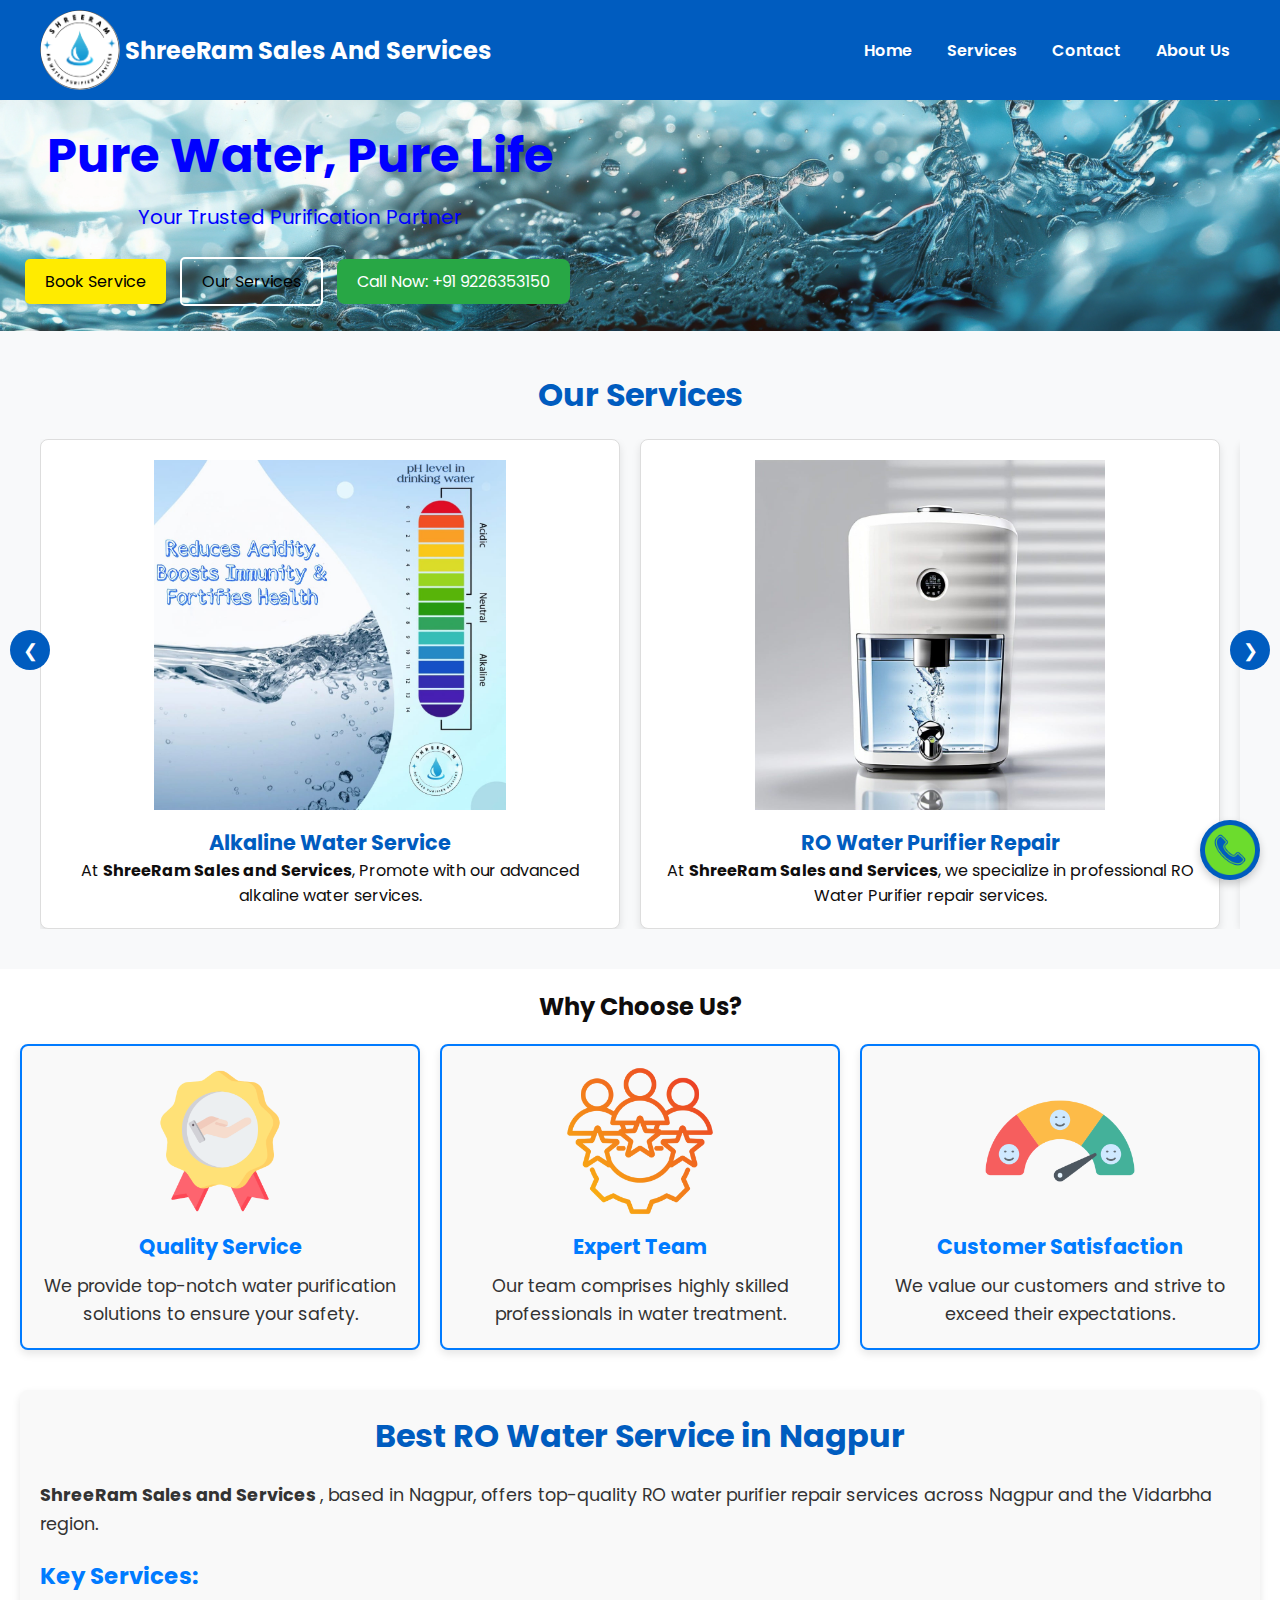
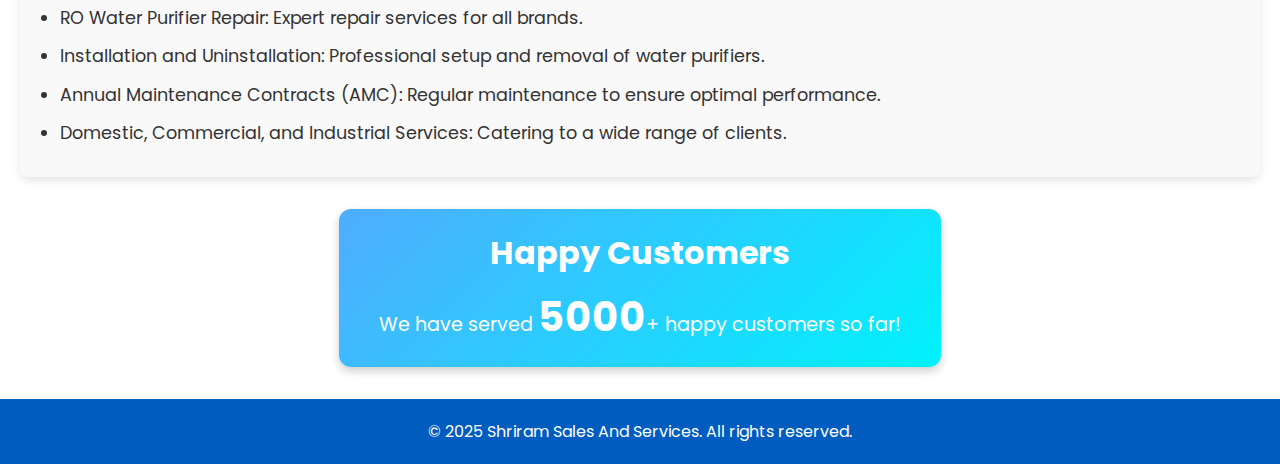
<file: index.html>
<!DOCTYPE html>
<html lang="en">
<head>
    <meta charset="UTF-8">
    <meta name="viewport" content="width=device-width, initial-scale=1.0">
    <meta name="description" content="ShreeRam Sales and Services in Nagpur offers top-quality RO water purifier repair, installation, uninstallation, and annual maintenance contracts. Trusted for over 15 years, ensuring pure and safe water for homes, businesses, and industries.">
    <meta name="keywords" content="RO Water Purifier Service, Water Purifier Repair Nagpur, Alkaline Water Service, Copper Water, Water Purifier Installation Nagpur, Annual Maintenance Contracts, AMC for RO, Domestic RO Services, Commercial RO Services, Industrial RO Services">
    <meta name="author" content="ShreeRam Sales and Services">
    <title>Home - Pure Water, Pure Life | ShreeRam Sales and Services Nagpur</title>
    <meta property="og:title" content="ShreeRam Sales and Services - Pure Water, Pure Life">
    <meta property="og:description" content="Get the best RO water purifier repair, installation, and maintenance services in Nagpur. Contact ShreeRam Sales and Services today for expert solutions.">
    <meta property="og:image" content="https://www.example.com/images/preview.png">
    <meta property="og:url" content="https://www.example.com">
    <meta property="og:type" content="website">
    <link rel="canonical" href="https://www.example.com">
    <link rel="stylesheet" href="css/home.css">
    <link
    href="https://fonts.googleapis.com/css2?family=Poppins:wght@400;500;600&display=swap"
    rel="stylesheet"
  />
</head>
    
<body>
    <header>
        <nav>
            <div class="logo">
                <img src="images/newlogo.png" alt="Shriram Sales And Services">
                <h1 class="company-name">ShreeRam Sales And Services</h1> 
            </div> 
            
            <div class="hamburger" aria-expanded="true" >
                <div></div>
                <div></div>
                <div></div>
            </div>
        
            <ul class="nav-links">
                <li><a href="index.html">Home</a></li>
                <li><a href="services.html">Services</a></li>
                <li><a href="contact.html">Contact</a></li>
                <li><a href="about.html">About Us</a></li>
            </ul>
        </nav>
    </header>

    <section class="hero">
        <div>
            <h1 class="text-img">Pure Water, Pure Life</h1>
            <p class="text-img">Your Trusted Purification Partner</p>
            <a href="#" class="btn btn-primary" id="book-service-btn" data-whatsapp-number="9226353150" data-whatsapp-message="Hello, I would like to book a service.">Book Service</a>
            <a href="services.html" class="btn btn-outline">Our Services</a>
            <a href="tel:+919226353150" class="btn btn" id="call-now-btn">Call Now: +91 9226353150</a>             
        </div>
    </section>

    <!-- our services -->
    <section class="services-slider">
        <h2>Our Services</h2>
        <div class="slider-container">
            <div class="slider">
                <div class="service-card">
                    <img src="images/phscale.jpg" alt="Alkaline Water Service">
                    <h3>Alkaline Water Service</h3>
                    <article> At <strong>ShreeRam Sales and Services</strong>, Promote with our advanced alkaline water services.</article>
                </div>
                <div class="service-card">
                    <img src="images/rorepair.jpg" alt="RO Water Purifier Repair">
                    <h3>RO Water Purifier Repair</h3>
                    <article>At <strong>ShreeRam Sales and Services</strong>, we specialize in professional RO Water Purifier repair services.</article>
                </div>
                <div class="service-card">
                    <img src="images/copperwater.jpg" alt="Copper Water">
                    <h3>Copper Water</h3>
                    <article>Modern purification technology infused with copper for added health benefits.</article>
                </div>
                <div class="service-card">
                    <img src="images/installation.jpg" alt="Installation & Uninstallation">
                    <h3> Installation & Uninstallation </h3>
                    <article> Expert installation and uninstallation services for RO water purifiers.</article>
                </div>
                <div class="service-card">
                    <img src="images/amc.jpg" alt="Annual Maintenance Contracts">
                    <h3>Annual Maintenance Contracts (AMC)</h3>
                    <article>Comprehensive AMC plans for hassle-free maintenance.</article>
                </div>
                <div class="service-card">
                    <img src="images/dosmestic.jpg" alt="Domestic, Commercial, and Industrial">
                    <h3>Domestic, Commercial & Industrial</h3>
                    <article>Customized RO water solutions for every need.</article>
                </div>
            </div>
        </div>
        <button class="prev-btn">&#10094;</button>
        <button class="next-btn">&#10095;</button>
    </section>

    <section class="features">
        <h2>Why Choose Us?</h2>
        <div class="features-grid">
            <div class="feature-item">
                <img src="images/quality-service.png" alt="Quality Service">
                <div class="feature-text">
                    <h3>Quality Service</h3>
                    <p>We provide top-notch water purification solutions to ensure your safety.</p>
                </div>
            </div>
            <div class="feature-item">
                <img src="images/expert-team.png" alt="Expert Team">
                <div class="feature-text">
                    <h3>Expert Team</h3>
                    <p>Our team comprises highly skilled professionals in water treatment.</p>
                </div>
            </div>
            <div class="feature-item">
                <img src="images/customer-satisfaction.png" alt="Customer Satisfaction">
                <div class="feature-text">
                    <h3>Customer Satisfaction</h3>
                    <p>We value our customers and strive to exceed their expectations.</p>
                </div>
            </div>
        </div>
    </section>

    <section class="description">
        <div class="description-text">
            <h2 class="heading">Best RO Water Service in Nagpur</h2>
            <p><strong> ShreeRam Sales and Services </strong>, based in Nagpur, offers top-quality RO water purifier repair services across Nagpur and the Vidarbha region.</p>
        </div>
        <div class="key-services">
            <h3>Key Services:</h3>
            <ul>
                <li>RO Water Purifier Repair: Expert repair services for all brands.</li>
                <li>Installation and Uninstallation: Professional setup and removal of water purifiers.</li>
                <li>Annual Maintenance Contracts (AMC): Regular maintenance to ensure optimal performance.</li>
                <li>Domestic, Commercial, and Industrial Services: Catering to a wide range of clients.</li>
            </ul>
        </div>
    </section>

    <section class="happy-customers">
        <div class="happy-customers-box">
            <h2>Happy Customers</h2>
            <p>We have served <span id="happyCustomersCount">5000</span>+ happy customers so far!</p>
        </div>
    </section>

    <a href="tel:+919226353150" class="floating-call-button" title="Call Us">
        <img src="images/call.png" alt="Call Icon">
    </a>

    <footer>
        <p>&copy; 2025 Shriram Sales And Services. All rights reserved.</p>
    </footer>

    <script src="js/scripts.js"></script>
</body>
</html>
</file>
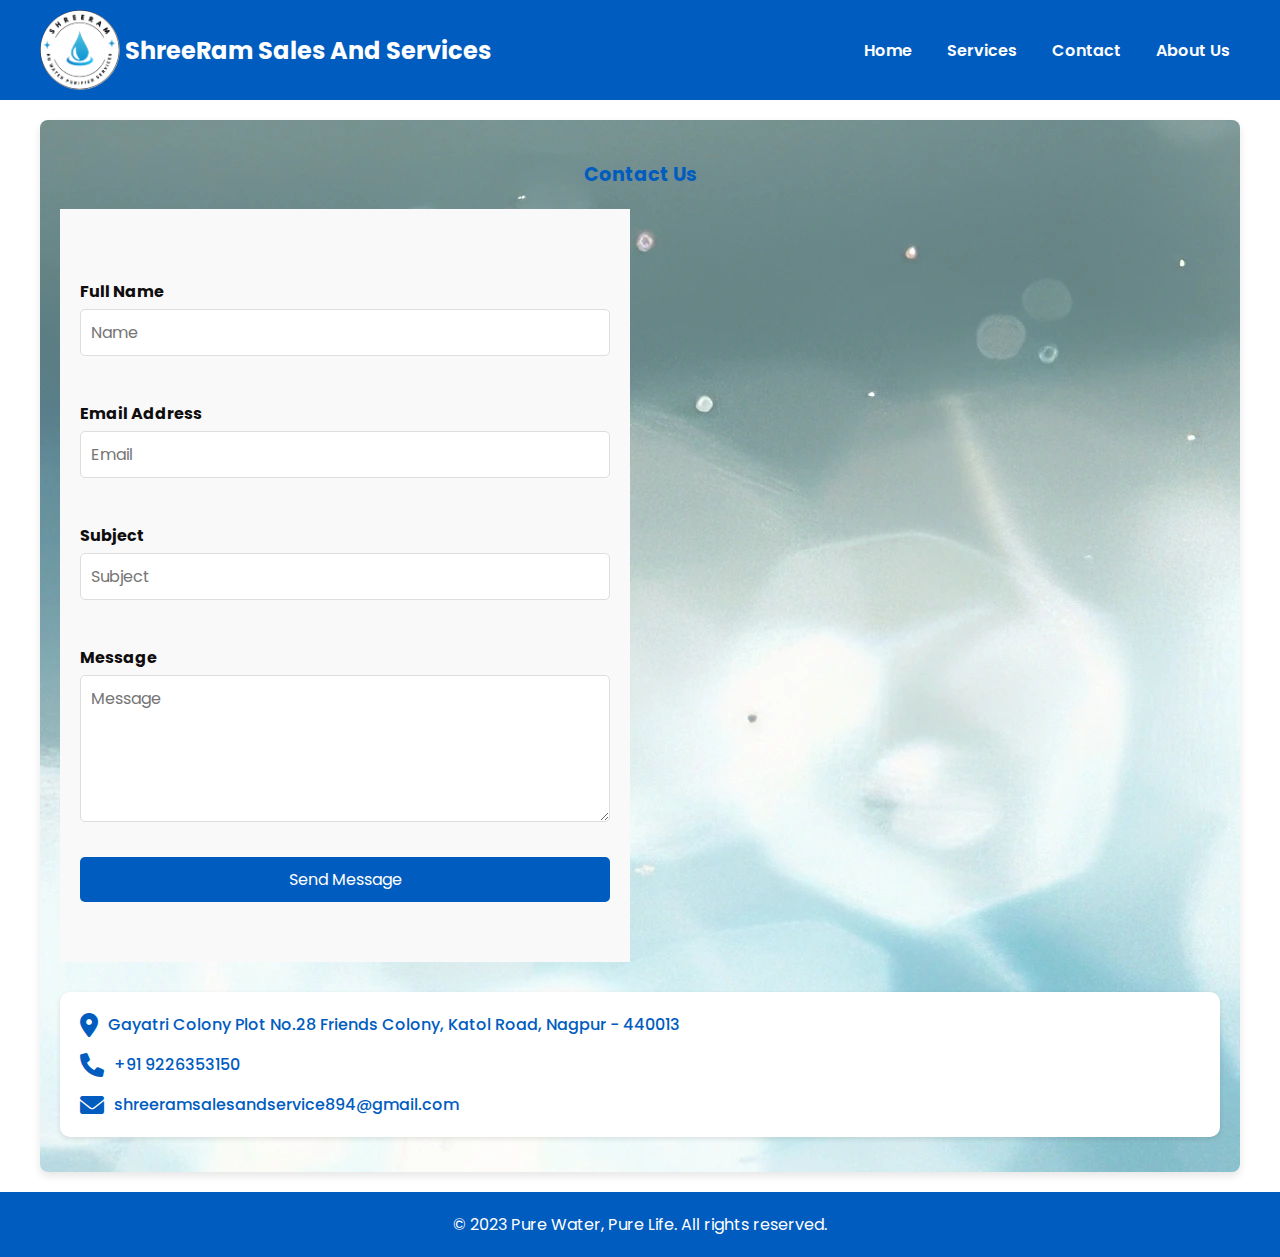
<file: contact.html>
<!DOCTYPE html>
<html lang="en">
<head>
    <meta charset="UTF-8">
    <meta name="viewport" content="width=device-width, initial-scale=1.0">
    <meta name="description" content="Contact ShreeRam Sales and Services to inquire about our RO water purifier solutions. From installations to maintenance in Nagpur, we are here to help.">
    <meta name="keywords" content="Contact ShreeRam Sales, RO water purifier Nagpur, RO services contact, pure water solutions, water purifier maintenance">
    <meta name="author" content="ShreeRam Sales and Services">
    <meta property="og:title" content="Contact Us | ShreeRam Sales and Services">
    <meta property="og:description" content="Reach out to ShreeRam Sales and Services for your RO water purifier needs. Reliable support in Nagpur for clean and safe water.">
    <meta property="og:image" content="https://www.example.com/images/contact-preview.png">
    <meta property="og:url" content="https://www.example.com/contact.html">
    <meta property="og:type" content="website">
    <link rel="canonical" href="https://www.example.com/contact.html">
    <title>Contact Us | ShreeRam Sales And Services</title>
    <link rel="stylesheet" href="css/home.css">
    <link rel="stylesheet" href="css/contact.css">
    <link href="https://cdnjs.cloudflare.com/ajax/libs/font-awesome/6.0.0-beta3/css/all.min.css" rel="stylesheet">
    <link href="https://fonts.googleapis.com/css2?family=Roboto:wght@400;500;700&display=swap" rel="stylesheet">
    <link
    href="https://fonts.googleapis.com/css2?family=Poppins:wght@400;500;600&display=swap"
    rel="stylesheet"
  />
</head>
<body>
    <header>
        <nav>
            <div class="logo">
                <img src="images/newlogo.png" alt="Shriram Sales And Services">
                <h1 class="company-name">ShreeRam Sales And Services</h1> 

            </div> 
            
            <div class="hamburger" aria-expanded="true" >
                <div></div>
                <div></div>
                <div></div>
            </div>
        
            <ul class="nav-links">
                <li><a href="index.html">Home</a></li>
                <li><a href="services.html">Services</a></li>
                <li><a href="contact.html">Contact</a></li>
                <li><a href="about.html">About Us</a></li>
                
            </ul>
        </nav>
    </header>
    <main>
        <section class="contact-page">
            <div class="container">
                <h1 class="heading">Contact Us</h1>
                <div class="contact-content">
                    <!-- Contact Form -->
                    <div class="form-section">
                        <form action="#" class="contact-form">
                            <div class="form-group">
                                <label for="name">Full Name</label>
                                <input type="text" id="name" placeholder="Name" required>
                            </div>
                            <div class="form-group">
                                <label for="email">Email Address</label>
                                <input type="email" id="email" placeholder="Email" required>
                            </div>
                            <div class="form-group">
                                <label for="subject">Subject</label>
                                <input type="text" id="subject" placeholder="Subject" required>
                            </div>
                            <div class="form-group">
                                <label for="message">Message</label>
                                <textarea id="message" rows="5" placeholder="Message"></textarea>
                            </div>
                            <button type="submit" class="btn">Send Message</button>
                        </form>
                    </div>
                    
                    <!-- Google Map -->
                    <div class="map-section">
                        <iframe src="https://www.google.com/maps/embed?pb=!1m14!1m8!1m3!1d59526.94552008287!2d78.984189!3d21.1749078!3m2!1i1024!2i768!4f13.1!3m3!1m2!1s0x3bd4c14cd4556527%3A0x4731abdddf28f5d!2sShree%20Ram%20Sales%20%26%20Services!5e0!3m2!1sen!2sin!4v1737124741301!5m2!1sen!2sin" width="800" height="600" style="border:0;" allowfullscreen="" loading="lazy" referrerpolicy="no-referrer-when-downgrade"></iframe>
                    </div>
                </div>
    
                <!-- Contact Info Section -->
                <div class="info-section">
                    <div class="info-box">
                        <i class="fas fa-map-marker-alt"></i>
                        <a href="https://maps.app.goo.gl/EQPvLeaypAhK2rbq7" 
                           target="_blank">
                            Gayatri Colony Plot No.28 Friends Colony, Katol Road, Nagpur - 440013
                        </a>
                    </div>
                    <div class="info-box">
                        <i class="fas fa-phone"></i>
                        <a href="tel:+919226353150">+91 9226353150</a>
                    </div>
                    
                    <div class="info-box">
                        <i class="fas fa-envelope"></i>
                        <a href="mailto:shreeramsalesandservice894@gmail.com">
                            shreeramsalesandservice894@gmail.com
                        </a>
                    </div>
                </div>
                <div class="spinner"></div>

                
        </section>
    </main>
    <footer>
        <p>&copy; 2023 Pure Water, Pure Life. All rights reserved.</p>
    </footer>
    <script src="js/contact.js"></script>
</body>
</html>
</file>
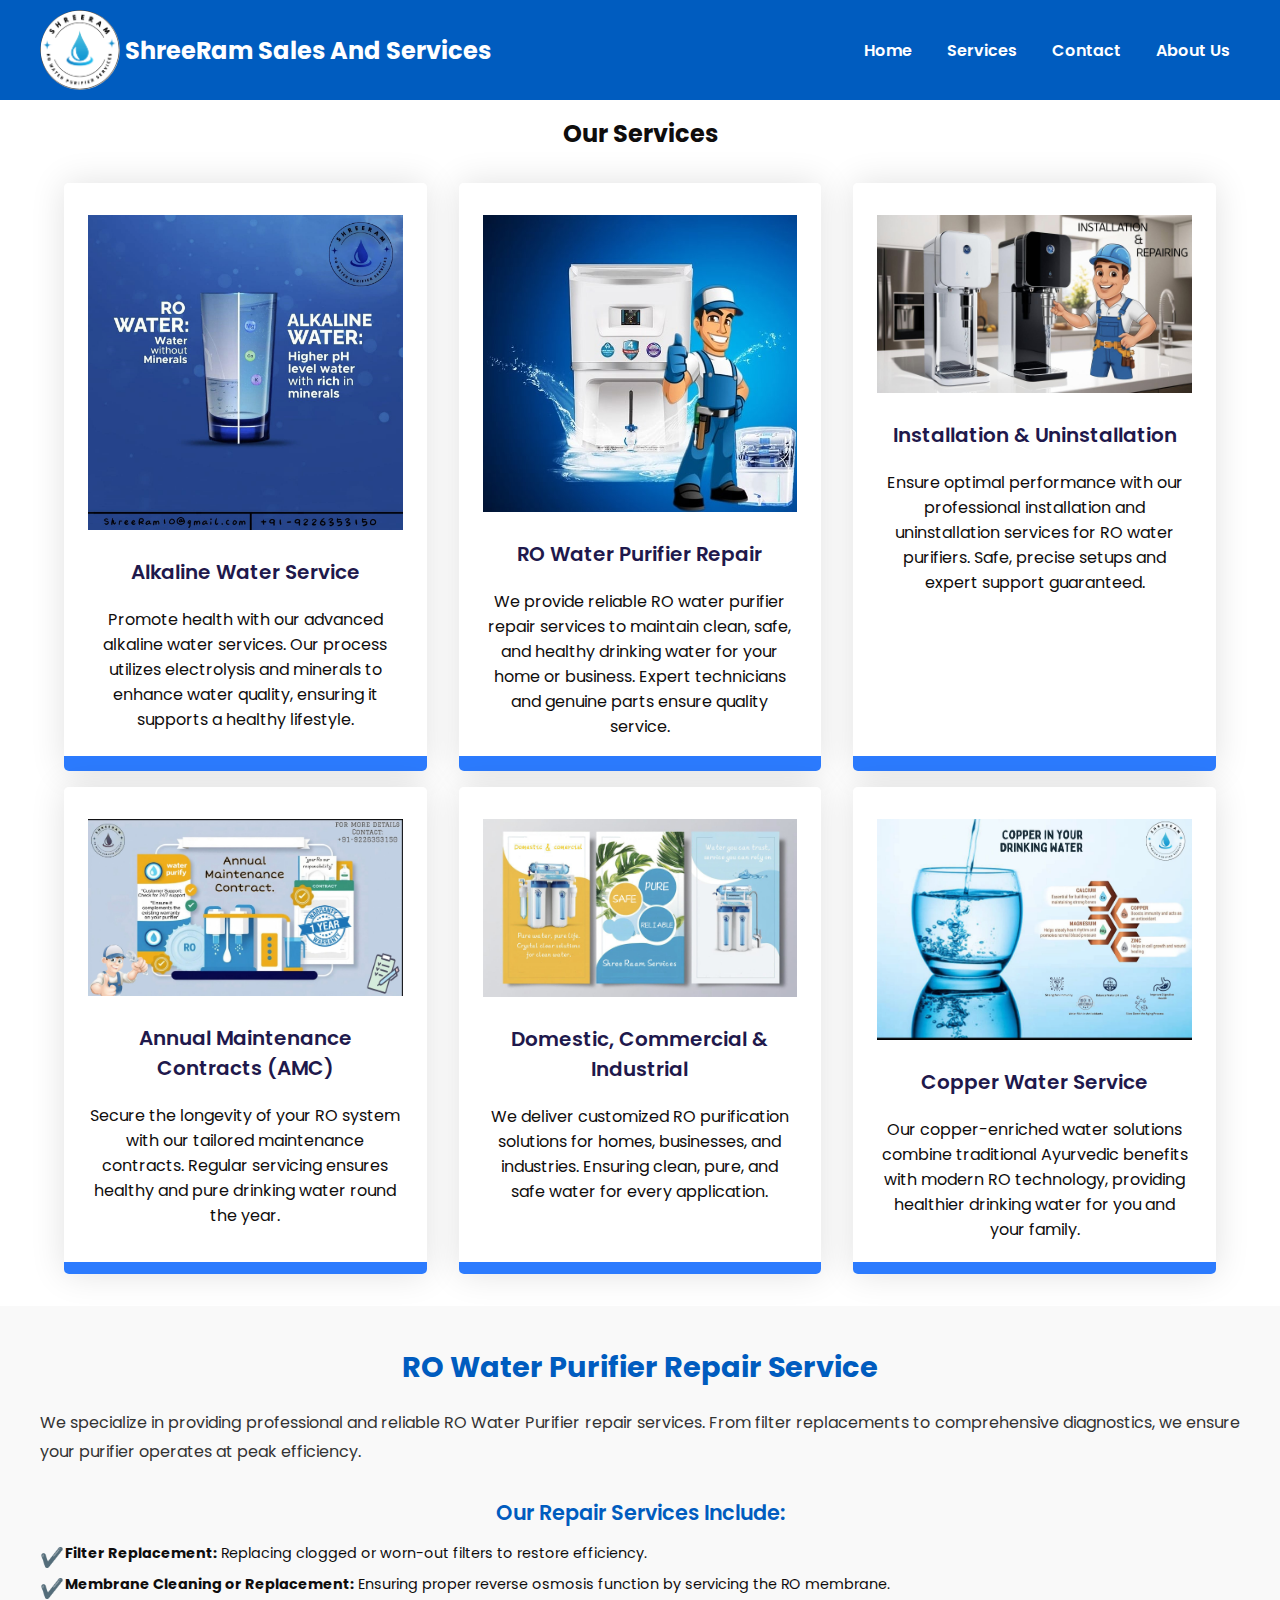
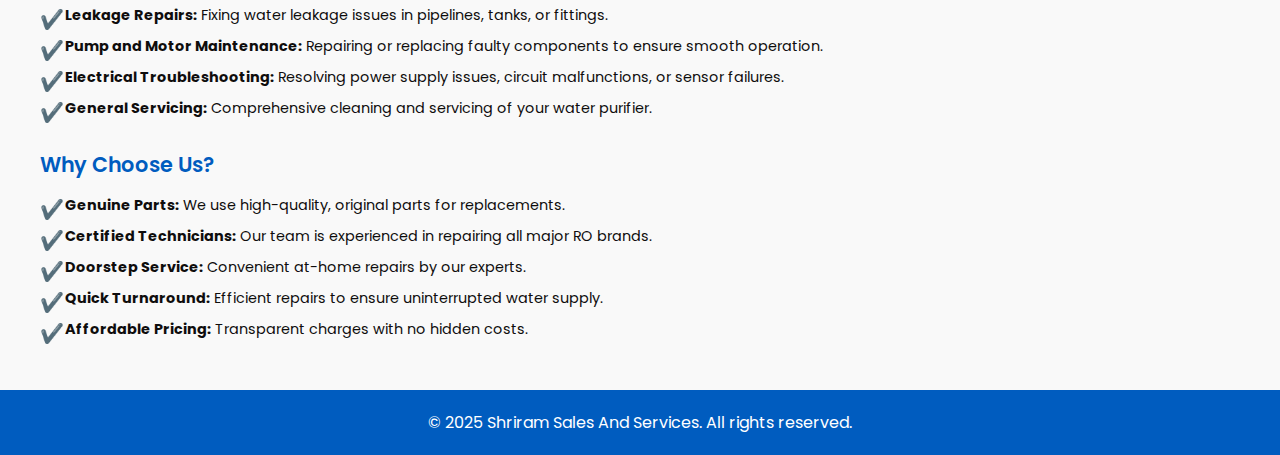
<file: services.html>
<!DOCTYPE html>
<html lang="en">
<head>
    <meta charset="UTF-8">
    <meta name="viewport" content="width=device-width, initial-scale=1.0">
    <meta name="description" content="Explore top-tier RO water purifier services offered by ShreeRam Sales and Services. Specializing in repairs, installations, alkaline water solutions, and copper water systems in Nagpur and nearby areas.">
    <meta name="keywords" content="RO Water Purifier Repair, Alkaline Water Service, Copper Water Solutions, RO Installation Nagpur, Annual Maintenance Contracts, Domestic RO Systems, Industrial RO Systems">
    <meta name="author" content="ShreeRam Sales and Services">
    <title>Our Services | ShreeRam Sales and Services - Pure Water Solutions</title>
    <meta property="og:title" content="Comprehensive Water Purification Services in Nagpur">
    <meta property="og:description" content="ShreeRam Sales and Services offers expert RO water purifier repairs, installations, and maintenance contracts for homes, businesses, and industries in Nagpur.">
    <meta property="og:image" content="https://www.example.com/images/services-preview.png">
    <meta property="og:url" content="https://www.example.com/services.html">
    <meta property="og:type" content="website">
    <link rel="canonical" href="https://www.example.com/services.html">
    <link
    href="https://fonts.googleapis.com/css2?family=Poppins:wght@400;500;600&display=swap"
    rel="stylesheet"
  />
    <link rel="stylesheet" href="css/home.css">
    <link rel="stylesheet" href="css/service.css">
</head>
<body>
    <header>
        <nav>
            <div class="logo">
                <img src="images/newlogo.png" alt="Shriram Sales And Services">
                <h1 class="company-name">ShreeRam Sales And Services</h1> 
            </div> 
            <div class="hamburger" aria-expanded="true" >
                <div></div>
                <div></div>
                <div></div>
            </div>
            <ul class="nav-links">
                <li><a href="index.html">Home</a></li>
                <li><a href="services.html">Services</a></li>
                <li><a href="contact.html">Contact</a></li>
                <li><a href="about.html">About Us</a></li>
            </ul>
        </nav>
    </header>

    <main>
        <section>
          <h2 class="section-heading">Our Services</h2>
          <div class="row">
          </div>
          <div class="row">
            <div class="column">
              <div class="card">
                <div class="image-wrapper">
                  <img src="images/phscale2.jpg" alt="Alkaline Water Service in Nagpur">
                </div>
                <h3>Alkaline Water Service </h3>
                <p>Promote health with our advanced alkaline water services. Our process utilizes electrolysis and minerals to enhance water quality, ensuring it supports a healthy lifestyle.</p>
              </div>
            </div>
            <div class="column">
              <div class="card">
                <div class="image-wrapper">
                  <img src="images/rowater.jpg" alt="RO Water Purifier Repair in Nagpur">
                </div>
                <h3>RO Water Purifier Repair</h3>
                <p>We provide reliable RO water purifier repair services to maintain clean, safe, and healthy drinking water for your home or business. Expert technicians and genuine parts ensure quality service.</p>
              </div>
            </div>
            <div class="column">
              <div class="card">
                <div class="image-wrapper">
                  <img src="images/installation.jpg" alt="RO Installation and Uninstallation">
                </div>
                <h3>Installation & Uninstallation</h3>
                <p>Ensure optimal performance with our professional installation and uninstallation services for RO water purifiers. Safe, precise setups and expert support guaranteed.</p>
              </div>
            </div>
            <div class="column">
              <div class="card">
                <div class="image-wrapper">
                  <img src="images/amc.jpg" alt="Annual Maintenance Contracts for RO Systems">
                </div>
                <h3>Annual Maintenance Contracts (AMC)</h3>
                <p>Secure the longevity of your RO system with our tailored maintenance contracts. Regular servicing ensures healthy and pure drinking water round the year.</p>
              </div>
            </div>
            <div class="column">
              <div class="card">
                <div class="image-wrapper">
                  <img src="images/dosmestic.jpg" alt="Domestic, Commercial, and Industrial RO Solutions">
                </div>
                <h3>Domestic, Commercial & Industrial</h3>
                <p>We deliver customized RO purification solutions for homes, businesses, and industries. Ensuring clean, pure, and safe water for every application.</p>
              </div>
            </div>
            <div class="column">
              <div class="card">
                <div class="image-wrapper">
                  <img src="images/copperwater.jpg" alt="Copper Water Service">
                </div>
                <h3>Copper Water Service</h3>
                <p>Our copper-enriched water solutions combine traditional Ayurvedic benefits with modern RO technology, providing healthier drinking water for you and your family.</p>
              </div>
            </div>
          </div>
        </section>

        <section class="ro-service">
          <div class="container">
            <h2 class="ro-heading">RO Water Purifier Repair Service</h2>
            <p class="ro-description">We specialize in providing professional and reliable RO Water Purifier repair services. From filter replacements to comprehensive diagnostics, we ensure your purifier operates at peak efficiency.</p>
            <h3 class="service-heading">Our Repair Services Include:</h3>
            <ul class="ro-services-list">
              <li><strong>Filter Replacement:</strong> Replacing clogged or worn-out filters to restore efficiency.</li>
              <li><strong>Membrane Cleaning or Replacement:</strong> Ensuring proper reverse osmosis function by servicing the RO membrane.</li>
              <li><strong>Leakage Repairs:</strong> Fixing water leakage issues in pipelines, tanks, or fittings.</li>
              <li><strong>Pump and Motor Maintenance:</strong> Repairing or replacing faulty components to ensure smooth operation.</li>
              <li><strong>Electrical Troubleshooting:</strong> Resolving power supply issues, circuit malfunctions, or sensor failures.</li>
              <li><strong>General Servicing:</strong> Comprehensive cleaning and servicing of your water purifier.</li>
            </ul>

            <h3 class="why-choose-heading">Why Choose Us?</h3>
            <ul class="ro-features-list">
              <li><strong>Genuine Parts:</strong> We use high-quality, original parts for replacements.</li>
              <li><strong>Certified Technicians:</strong> Our team is experienced in repairing all major RO brands.</li>
              <li><strong>Doorstep Service:</strong> Convenient at-home repairs by our experts.</li>
              <li><strong>Quick Turnaround:</strong> Efficient repairs to ensure uninterrupted water supply.</li>
              <li><strong>Affordable Pricing:</strong> Transparent charges with no hidden costs.</li>
            </ul>
          </div>
        </section>
    </main>

    <footer>
        <p>&copy; 2025 Shriram Sales And Services. All rights reserved.</p>
    </footer>

    <script src="js/service.js"></script>
</body>
</html>
</file>
<file: css/home.css>
* {
    padding: 0;
    margin: 0;
    box-sizing: border-box;
    font-family: "Poppins", sans-serif;
  }
body {
    margin: 0;
    color: #0f0d0d;
}

img {
    max-width: 100%;
    height: auto;
}
.logo {
    display: flex;
    align-items: center;
}
.company-name {
    margin-left: 5px; /* Adjust the spacing as needed */
    font-size: 24px; /* Adjust the font size as needed */
}

ul {
    list-style: none;
    padding: 0;
    margin: 0;
}

a {
    text-decoration: none;
    color: inherit;
}

/* Header Styles */
header {
    background: #005cbf;
    color: #fff;
    padding: 10px 10px;
    position: relative;
    z-index: 10;
    overflow: hidden; /* Prevents overflowing of nav links */
    transition: height 0.3s ease; /* Add a smooth transition */
}
header.open {
    height: auto; /* Adjust height dynamically when open */
    overflow: visible;
}

nav {
    max-width: 1200px;
    margin: 0 auto;
    display: flex;
    justify-content: space-between;
    align-items: center;
}

.logo img {
    height: 80px;
    border-radius: 100%;
}

.nav-links {
    display: flex; /* Ensure flex layout for desktop */
    gap: 15px; 
}

.nav-links a {
    color: #fff;
    font-weight: 600;
    padding: 5px 10px;
    transition: background 0.3s;
}
.nav-links.active {
    display: flex;
    opacity: 1;
    visibility: visible;
}

.nav-links a:hover {
    background: #FFEB00;
    border-radius: 5px;
}

.hamburger {
    display: none;
    flex-direction: column;
    cursor: pointer;
    gap: 1px;
}

.hamburger div {
    width: 25px;
    height: 3px;
    background: #fff;
    margin: 3px 0;
}




/* Hero Section */

.hero {
    /* background: linear-gradient(rgba(0, 92, 191, 0.8), rgba(105, 177, 255, 0.8)), url('water.jpeg') center/cover; */
     background-image: url('water.webp');
    height: auto;
    display: flex;
    align-items: center;
    justify-content: space-between;
    position: relative;
    text-align: center;
    color: #fff;
    margin: 0;
    padding:  20px;
    background-position: center;
    background-repeat: no-repeat;
    background-size: cover;
}

.hero h1 {
    font-size: 48px;
    margin-bottom: 10px;
}
.text-img{
      color: blue;
    font-size: 48px;
}

.hero p {
    font-size: 20px;
    margin-bottom: 20px;
}
/* imagescss */
.hero-container {
    display: flex;
    align-items: center;
    justify-content: space-between;
    flex-wrap: wrap; /* Wrap for responsiveness */
    gap: 20px;
}
.hero-content {
    max-width: 500px; /* Limit content width */
    padding: 20px;
}  

/* Hero Section */
/* call */
/* Call Button */
#call-now-btn {
    display: inline-block;
    background-color: #28a745;
    color: #fff;
    padding: 10px 20px;
    border-radius: 8px;
    text-decoration: none;
    font-size: 1rem;
    margin-right: 10px;
    transition: transform 0.3s, box-shadow 0.3s;
    animation: blink 1s infinite;
}
@keyframes blink {
    0%, 100% {
      opacity: 1; /* Fully visible */
    }
    50% {
      opacity: 0.6; /* Semi-transparent */
    }
  }

#call-now-btn:hover {
    transform: scale(1.05);
    box-shadow: 0 4px 8px rgba(0, 0, 0, 0.2);
}

#call-now-btn:active {
    transform: scale(1);
    box-shadow: none;
}
/* Call Button */

/* Services Slider */
.services-slider {
    text-align: center;
    padding: 40px 40px;
    position: relative;
    overflow: hidden;
    background-color: #f8f9fa;
}

.services-slider h2 {
    font-size: 2rem;
    margin-bottom: 20px;
    color: #005cbf;
}

.slider-container {
    position: relative;
    overflow: hidden;
    width: 100%;
}

.slider {
    display: flex;
    gap: 20px;
    transition: transform 0.5s ease-in-out;
    width: 100%;
}

.service-card {
    overflow: hidden;
    flex: 0 0 calc(50% - 20px);
    background-color: #fff;
    justify-content: center;
    border: 1px solid #ddd;
    border-radius: 8px;
    box-shadow: 0 4px 8px rgba(0, 0, 0, 0.1);
    padding: 20px;
    text-align: center;
}

.service-card img {
    width: 100%;
    height: auto;
    max-height: 350px;
    border-radius: 8px;
    object-fit: contain;
}

.service-card h3 {
    font-size: 1.3rem;
    margin-top: 10px;
    color: #005cbf;
}

.service-card p {
    font-size: 0.9rem;
    color: #666;
    margin-top: 5px;
}

.prev-btn,
.next-btn {
    position: absolute;
    top: 50%;
    transform: translateY(-50%);
    background-color: #005cbf;
    color: white;
    border: none;
    border-radius: 50%;
    width: 40px;
    height: 40px;
    cursor: pointer;
    font-size: 18px;
    z-index: 100;
}

.prev-btn {
    left: 10px;
}

.next-btn {
    right: 10px;
}

.prev-btn:hover,
.next-btn:hover {
    background-color: #003f8c;
} 
/* Services Slider */





/* imagescss */

/* Decription text */
/* Description Section Styles */
.description {
    display: flex;
    flex-direction: column;
    gap: 20px;
    padding: 20px;
    background-color: #f9f9f9;
    border-radius: 8px;
    box-shadow: 0 4px 8px rgba(0, 0, 0, 0.1);
    margin: 20px;
}

.description-text {
    font-size: 1.1em;
    line-height: 1.6;
    color: #333;
}

.key-services {
    font-size: 1.1em;
    line-height: 1.6;
    color: #333;
}

.key-services h3 {
    margin-bottom: 10px;
    font-size: 1.3em;
    color: #007bff;
}

.key-services ul {
    list-style-type: disc;
    padding-left: 20px;
}

.key-services li {
    margin-bottom: 10px;
}
/* Decription text */


.hero .btn {
    padding: 10px 20px;
    border-radius: 5px;
    font-size: 16px;
    margin: 5px;
    text-decoration: none;
    color: #000000;
    display: inline-block;
}

.btn-primary {
    background: #FFEB00;
}

.btn-primary:hover {
    background: #0056b3;
}

.btn-outline {
    background: transparent;
    border: 2px solid #fff;
}

.btn-outline:hover {
    background: #fff;
    color: #005cbf;
}

/* Features Section */
/* Features Section Styles */
.features {
    padding: 20px;
    background-color: #fff;
}

.features h2 {
    text-align: center;
    margin-bottom: 20px;
}

.features-grid {
    display: grid;
    grid-template-columns: repeat(auto-fit, minmax(300px, 1fr));
    gap: 20px;
}

.feature-item {
    display: flex;
    flex-direction: column;
    align-items: center;
    text-align: center;
    background-color: #f9f9f9;
    padding: 20px;
    border-radius: 8px;
    box-shadow: 0 4px 8px rgba(0, 0, 0, 0.1);
    border: 2px solid #007bff;
}
.feature-item img {
    width: 100%;
    max-width: 150px; /* Set a maximum width for the images */
    height: auto;
    border-radius: 8px;
    margin-bottom: 15px;
    transition: transform 0.3s ease; /* Add a transition for hover effect */
}
.feature-item img:hover {
    transform: scale(1.1); /* Scale up the image slightly on hover */
}



.feature-text h3 {
    margin-bottom: 10px;
    font-size: 1.3em;
    color: #007bff;
}

.feature-text p {
    font-size: 1.1em;
    line-height: 1.6;
    color: #333;
} 
.heading {
    font-size: 2rem;
    color: #005cbf;
    margin-bottom: 20px;
    text-align: center;
}


/* Features Section */

 
 /* Floating Call Button */
.floating-call-button {
    position: fixed;
    bottom: 20px;
    right: 20px;
    width: 60px;
    height: 60px;
    background-color: #005cbf; /* Change color as needed */
    border-radius: 50%;
    display: flex;
    align-items: center;
    justify-content: center;
    box-shadow: 0 4px 8px rgba(0, 0, 0, 0.2);
    text-decoration: none;
    z-index: 1000; /* Ensure it stays above other content */
}

.floating-call-button img {
    width: 50px;
    height: auto;
    object-fit: contain;
}

.floating-call-button:hover {
    background-color: #003f8c; /* Darker shade on hover */
}


 /* calling BUtton */

 /*happy customer */
 .happy-customers {
    display: flex;
    justify-content: center;
    align-items: center;
    margin: 2rem 0;
}

.happy-customers-box {
    background: linear-gradient(135deg, #4facfe, #00f2fe);
    color: white;
    padding: 20px 40px;
    border-radius: 12px;
    text-align: center;
    box-shadow: 0 4px 10px rgba(0, 0, 0, 0.2);
    transition: transform 0.3s ease-in-out;
    position: relative;
    overflow: hidden;
}

.happy-customers-box h2 {
    font-size: 2rem;
    margin-bottom: 10px;
}

.happy-customers-box p {
    font-size: 1.2rem;
    margin: 0;
}

/* Add animation for count number */
#happyCustomersCount {
    font-size: 2.5rem;
    font-weight: bold;
    display: inline-block;
    animation: pop-in 0.3s ease-in-out;
}

/* Box hover effect */
.happy-customers-box:hover {
    transform: scale(1.05);
}

/* Keyframe animation for the count pop-in */
@keyframes pop-in {
    0% {
        transform: scale(0.8);
        opacity: 0;
    }
    100% {
        transform: scale(1);
        opacity: 1;
    }
}
/*happy customer */

/* New Sections */
.testimonials {
    background: #fff;
    padding: 60px 20px;
    text-align: center;
}

.testimonials h2 {
    font-size: 36px;
    margin-bottom: 40px;
    color: #005cbf;
}

.testimonial {
    max-width: 600px;
    margin: 0 auto;
    font-style: italic;
    color: #555;
}

.testimonial::before,
.testimonial::after {
    content: '"';
    font-size: 36px;
    color: #ddd;
}

.contact-form {
    background: #f9f9f9;
    padding: 60px 20px;
}

.contact-form h2 {
    color: #005cbf;
    margin-bottom: 20px;
}

.contact-form form {
    max-width: 600px;
    margin: 0 auto;
}

.contact-form label {
    display: block;
    margin: 10px 0 5px;
}

.contact-form input,
.contact-form textarea {
    width: 100%;
    padding: 10px;
    margin-bottom: 20px;
    border: 1px solid #ccc;
    border-radius: 5px;
} 



/* Footer */
footer {
    background: #005cbf;
    color: #fff;
    text-align: center;
    padding: 20px;
}

/* Responsive Design */
@media (max-width: 768px) {
    .hamburger {
        display: flex; /* Show Hamburger on Mobile */
    }

    .nav-links {
        display: none; /* Initially hidden */
        flex-direction: column;
        gap: 15px;
        position: absolute;
        top: 60px;
        right: 0;
        background-color: #005cbf;
        padding: 10px;
        border-radius: 0 0 10px 10px;
        width: 100%;
        opacity: 0; /* Hide with transparency */
        visibility: hidden; /* Fully hide initially */
        transition: opacity 0.3s ease, visibility 0.3s ease;
    }
    .nav-links.active {
        display: flex;
        opacity: 1; /* Make visible */
        visibility: visible;
    }

    .nav-links li {
        text-align: center;
    }

    .logo {
        flex: 1; /* Let logo occupy full width */
    }
    .service-card {
        flex: 0 0 100%; /* Show one card at a time */
    }
    .feature-item img:hover {
        transform: scale(1.1); /* Scale up the image slightly on hover */
    }
    
}

@media (max-width: 480px) {
    .hero h1 {
        font-size: 28px;
    }
}
</file>
<file: css/service.css>
/* main section */
/* Service Section */
.service-heading{
    font-size: 2rem;
    color: #005cbf;
    margin-bottom: 20px;
    text-align: center;
}
main {
  flex: 1; /* Push the footer to the bottom when content is insufficient */
}
section {
    
    width: 100%;
    display: grid;
    place-items: center;
    padding: 2em;
    justify-content: center; /* Center content horizontally */
    align-items: center; /* Adjust alignment */
    gap: 1em;
  }
  .row {
    display: flex;
    flex-wrap: wrap;
  }
  .column {
    width: 100%;
    padding: 0 1em 1em 1em;
    text-align: center;
  }
  .card {
    width: 100%;
    height: 100%;
    padding: 2em 1.5em;
    background: linear-gradient(#ffffff 50%, #2c7bfe 50%);
    background-size: 100% 200%;
    background-position: 0 2.5%;
    border-radius: 5px;
    box-shadow: 0 0 35px rgba(0, 0, 0, 0.12);
    cursor: pointer;
    transition: 0.5s;
  }
  h3 {
    font-size: 20px;
    font-weight: 600;
    color: #1f194c;
    margin: 1em 0;
  }
 
  .icon-wrapper {
    background-color: #2c7bfe;
    position: relative;
    margin: auto;
    font-size: 30px;
    height: 2.5em;
    width: 2.5em;
    color: #ffffff;
    border-radius: 50%;
    display: grid;
    place-items: center;
    transition: 0.5s;
  }
  .card:hover {
    background-position: 0 100%;
  }
  .card:hover .icon-wrapper {
    background-color: #ffffff;
    color: #2c7bfe;
  }
  .card:hover h3 {
    color: #ffffff;
  }
  .card:hover p {
    color: #f0f0f0;
  }
/* Service Section */

/* more info section for service */
.ro-service {
  background-color: #f9f9f9;
  padding: 40px 20px;
}

.ro-service .container {
  max-width: 1200px;
  margin: 0 auto;
}

.ro-heading {
  text-align: center;
  font-size: 2rem;
  color: #005cbf;
  margin-bottom: 20px;
}

.ro-description {
  color: #333;
  line-height: 1.8;
  margin-bottom: 30px;
  font-size: 1.1rem;
}

/* Services List Styling */
.ro-services-list,
.ro-features-list {
  list-style: none;
  padding: 0;
}

.ro-services-list li,
.ro-features-list li {
  margin: 10px 0;
  padding-left: 25px;
  position: relative;
  font-size: 1rem;
}

.ro-services-list li::before,
.ro-features-list li::before {
  content: "✔️";
  position: absolute;
  left: 0;
  color: green;
  font-size: 1.2rem;
}

/* Headings for subsections */
.service-heading,
.why-choose-heading {
  font-size: 1.5rem;
  margin-top: 30px;
  margin-bottom: 15px;
  color: #005cbf;
}
/* more info section for service */

/* Mobile Navigation */

    @media screen and (min-width: 768px) {
        section {
          padding: 0 2em;
        }
        .column {
          flex: 0 50%;
          max-width: 50%;
        }
        .ro-heading {
          font-size: 1.8rem;
        }
      
        .ro-description {
          font-size: 1rem;
          text-align: justify;
        }
      
        .service-heading,
        .why-choose-heading {
          font-size: 1.3rem;
        }
      
        .ro-services-list li,
        .ro-features-list li {
          font-size: 0.9rem;
        }
      }
      @media (max-width: 576px) {
        .ro-heading {
          font-size: 1.5rem;
        }
      
        .ro-description {
          font-size: 0.9rem;
        }
        .service-heading,
        .why-choose-heading {
          font-size: 1.1rem;
        }
      
        .ro-services-list li,
        .ro-features-list li {
          font-size: 0.8rem;
        }}
@media screen and (min-width: 992px) {
    section {
      padding: 1em 3em;
    }
    .column {
      flex: 0 0 33.33%;
      max-width: 33.33%;
    }
  }
</file>
<file: css/contact.css>
/* Reset Styles */
h1.heading{
    text-align: center;
    margin: 20px 0;
    font-size: larger;
    color: #005cbf;
}

/* Contact Page Section */
.contact-page {
    padding: 20px;
}

.container {
    background-image: url("water.webp");
    max-width: 1200px;
    margin: 0 auto;
    padding: 20px;
    border-radius: 8px;
    box-shadow: 0 4px 8px rgba(0, 0, 0, 0.1);
}

/* Contact Content */
.contact-content {
    display: flex;
    justify-content: space-between;
    gap: 20px;
    margin-bottom: 30px;
    align-items: flex-start;
    flex-wrap: wrap; /* Enables wrapping on smaller screens */
    flex-direction: row; /* Ensure row layout for larger screens */
}

.form-section,
.map-section {
    flex: 1 1 45%; /* Takes 45% of space on larger screens */
    min-width: 280px; /* Prevents sections from becoming too narrow */
}

/* Contact Form */
.contact-form {
    display: flex;
    flex-direction: column;
    gap: 15px;
}

.contact-form .form-group {
    display: flex;
    flex-direction: column;
}

.contact-form .form-group label {
    margin-bottom: 5px;
    font-weight: bold;
}

.contact-form .form-group input,
.contact-form .form-group textarea {
    padding: 10px;
    border: 1px solid #ddd;
    border-radius: 5px;
    font-size: 1rem;
}

.contact-form .btn {
    padding: 10px 20px;
    background-color: #005cbf;
    color: #fff;
    border: none;
    border-radius: 5px;
    cursor: pointer;
    font-size: 1rem;
}

.contact-form .btn:hover {
    background-color: #003d80;
}

/* Map Section */
.map-section iframe {
    width: 100%;
    height: 300px; /* Fixed height for consistency */
    border: 0;
    border-radius: 8px;
}

/* Info Section */
.info-section {
    display: flex;
    flex-direction: column; /* Stack items vertically */
    align-items: flex-start; /* Align to the left for readability */
    gap: 15px;
    background-color: #ffffff;
    border-radius: 10px;
    padding: 20px; /* Add padding for spacing */
    box-shadow: 0 2px 5px rgba(0, 0, 0, 0.1); /* Light shadow for better visibility */
    margin: 15px 0; /* Add spacing from other elements */ /* Stacks boxes on smaller screens */
}

.info-box {
    display: flex;
    align-items: center;
    gap: 10px;
    width: 100%;
}

.info-box i {
    font-size: 1.5rem;
    color: #005cbf;
}

.info-box p {
    margin: 0;
    font-size: 1rem;
}
.contact-page .info-box a,
.contact-page .info-box p {
    font-size: 1rem;
    word-break: break-word; /* Prevent content from overflowing */
    color: #333333;
    text-decoration: none;
}

/* Make contact links (phone, email) more prominent */
.contact-page .info-box a {
    color: #005cbf; /* Use a consistent theme color for links */
    font-weight: 500;
}
.spinner {
    display: none;
    border: 4px solid #f3f3f3;
    border-radius: 50%;
    border-top: 4px solid #3498db;
    width: 24px;
    height: 24px;
    animation: spin 1s linear infinite;
  }
  
  @keyframes spin {
    0% {
      transform: rotate(0deg);
    }
    100% {
      transform: rotate(360deg);
    }
  }
  

/* Footer Styles */


@media (max-width: 768px) {
    .hamburger {
        display: flex; /* Show Hamburger on Mobile */
    }

    .nav-links {
        display: none; /* Initially hidden */
        flex-direction: column;
        gap: 20px;
        position: absolute;
        top: 60px;
        right: 0;
        background-color: #005cbf;
        padding: 10px;
        border-radius: 0 0 10px 10px;
        width: 100%;
        opacity: 0; /* Hide with transparency */
        visibility: hidden; /* Fully hide initially */
        transition: opacity 0.3s ease, visibility 0.3s ease;
    }
    .nav-links.active {
        display: flex;
        opacity: 1; /* Make visible */
        visibility: visible;
    }

    .nav-links li {
        text-align: center;
    }

    .logo {
        flex: 1; /* Let logo occupy full width */
    }
    .service-card {
        flex: 0 0 100%; /* Show one card at a time */
    }
    .feature-item img:hover {
        transform: scale(1.1); /* Scale up the image slightly on hover */
    }
    .map-section {
        order: 1; /* Map displayed in the middle */
        flex: 1 1 45%; /* Side by side with contact info */
    }
    .contact-page .info-section {
        padding: 15px;
    }

    .contact-page .info-box {
        gap: 12px;
    }

    .contact-page .info-box i {
        font-size: 1.25rem; /* Slightly smaller icons for mobile */
    }

    .contact-page .info-box a,
    .contact-page .info-box p {
        font-size: 0.95rem; /* Optimize font size for mobile readability */
    }
    
}

@media (max-width: 480px) {
    .hero h1 {
        font-size: 28px;
    }
}
</file>
